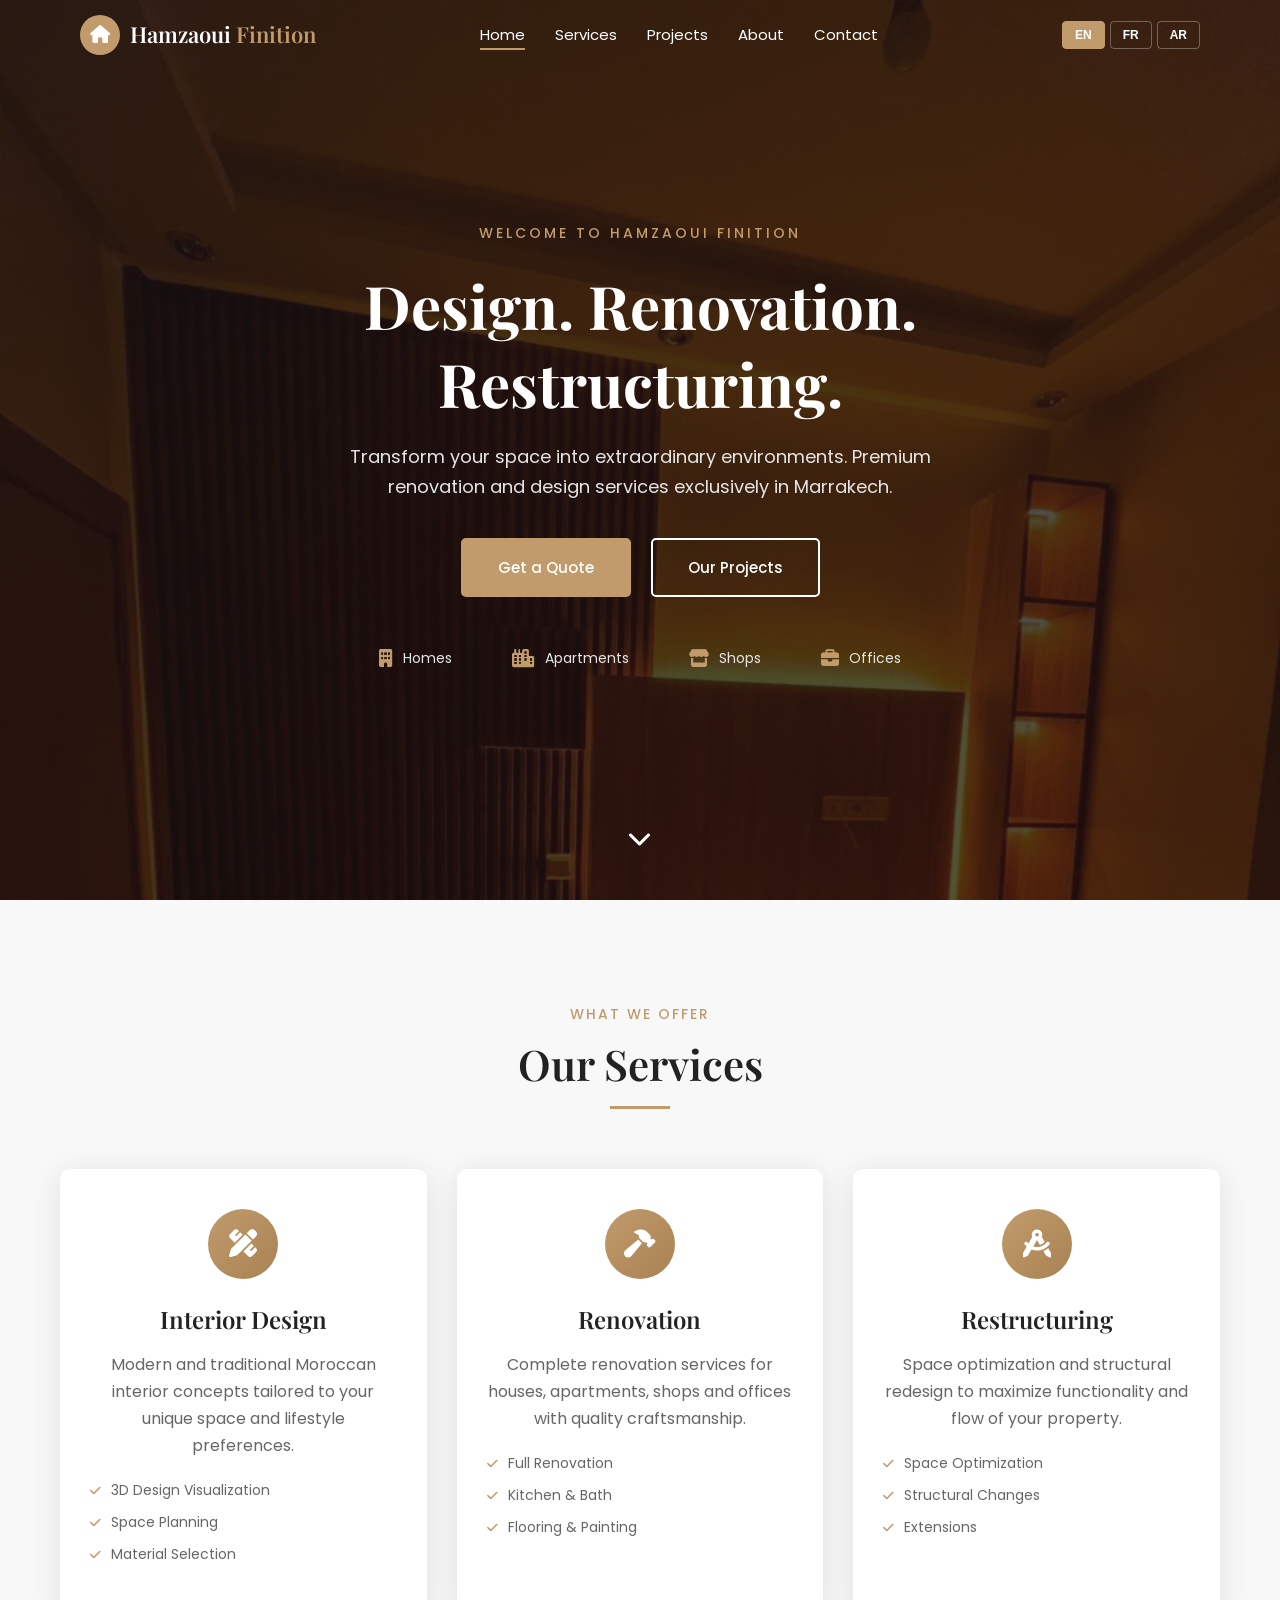
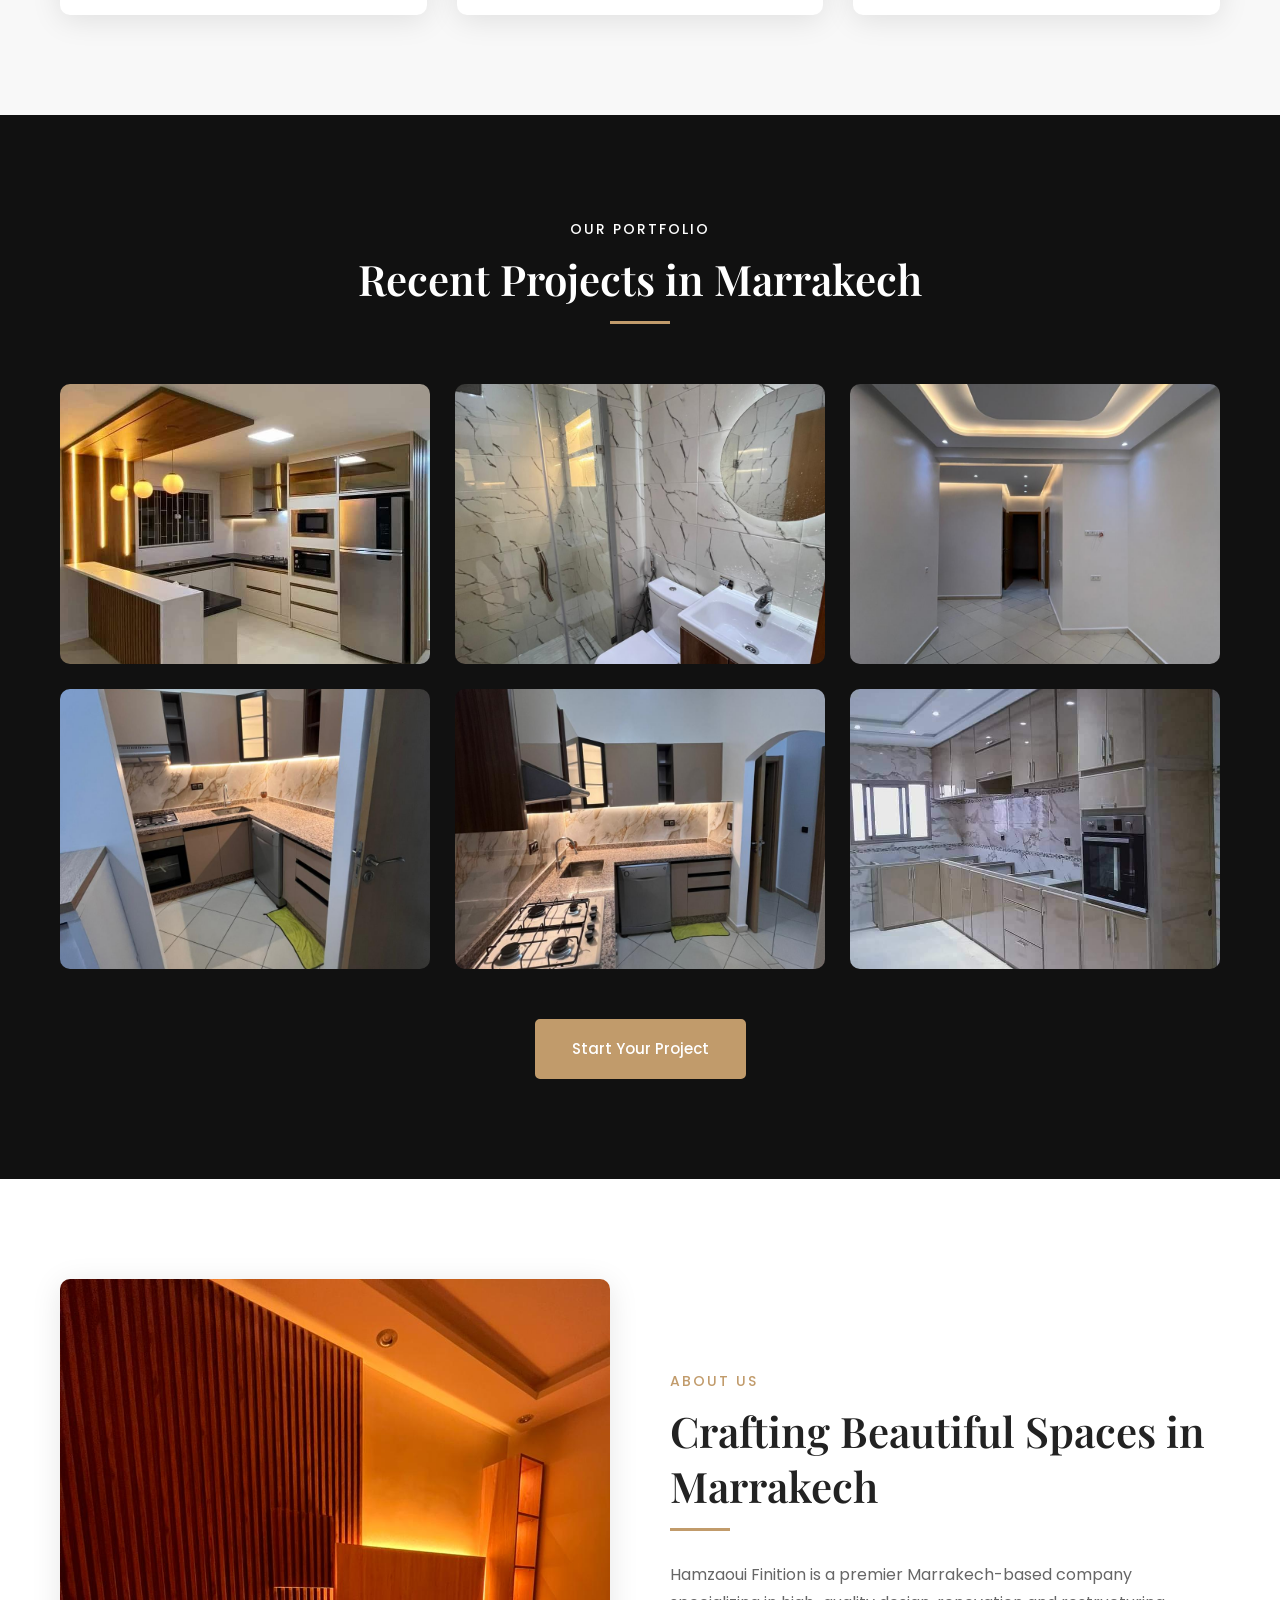
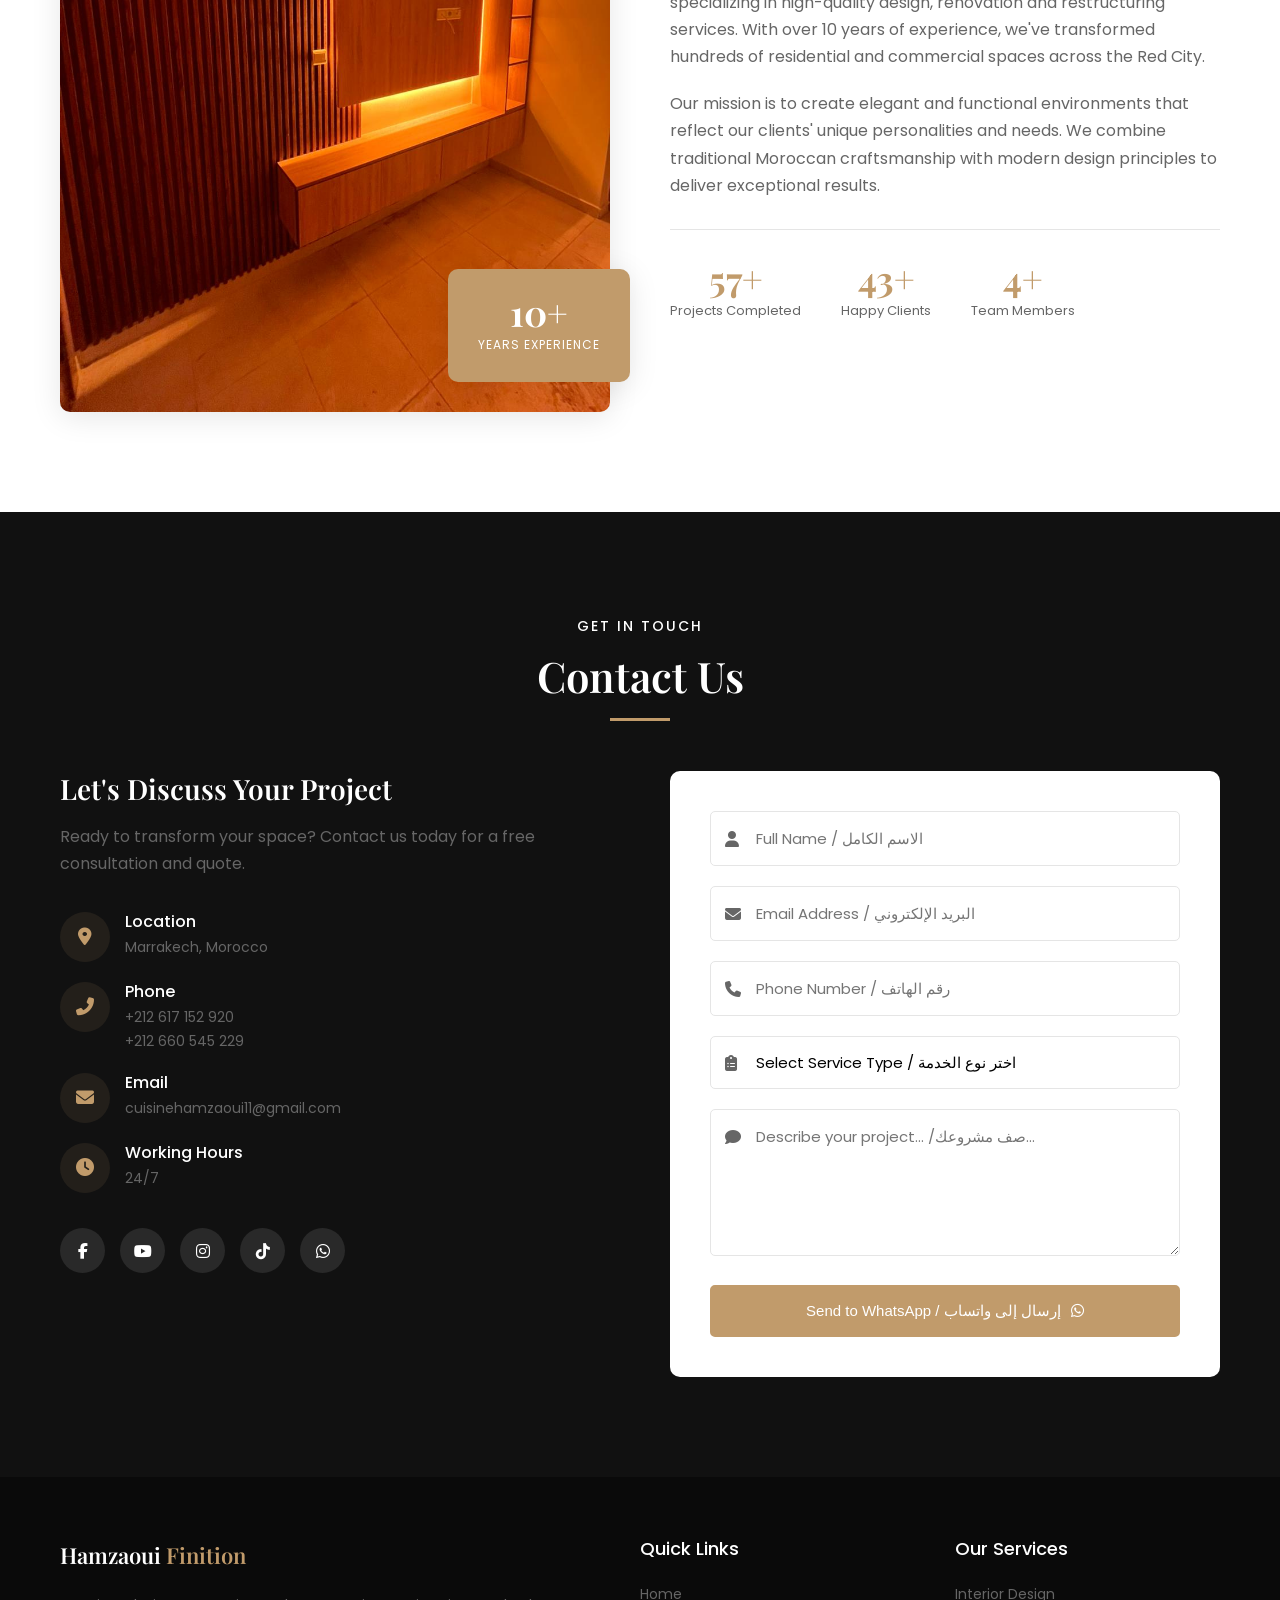
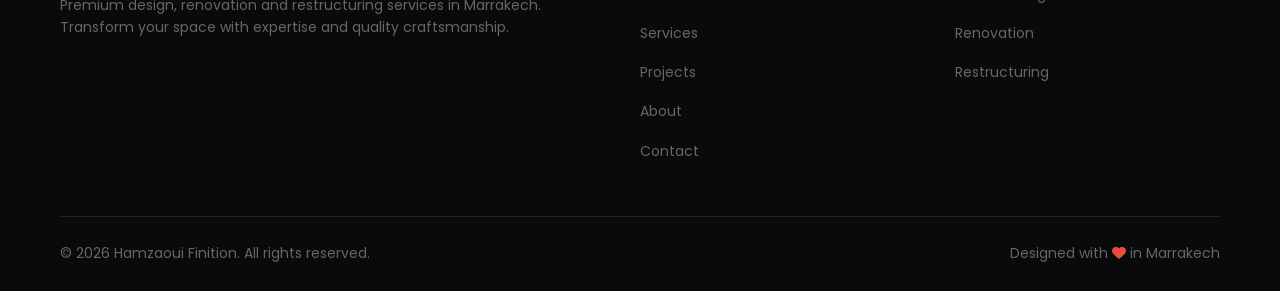
<file: index.html>
<!DOCTYPE html>
<html lang="en" dir="ltr">
<head>
    <meta charset="UTF-8">
    <title>Hamzaoui Finition - Design & Renovation in Marrakech</title>
    <meta name="viewport" content="width=device-width, initial-scale=1.0">
    <meta name="description" content="Premium design, renovation and restructuring services in Marrakech for homes, apartments, shops and offices. Transform your space with Hamzaoui Finition.">
    <meta name="keywords" content="Marrakech, renovation, design, interior design, restructuring, home renovation, apartment design, shop renovation, office design, Morocco">
    
    <!-- Google Fonts -->
    <link rel="preconnect" href="https://fonts.googleapis.com">
    <link rel="preconnect" href="https://fonts.gstatic.com" crossorigin>
    <link href="https://fonts.googleapis.com/css2?family=Playfair+Display:wght@400;500;600;700&family=Poppins:wght@300;400;500;600&display=swap" rel="stylesheet">
    
    <!-- Font Awesome for Icons -->
    <link rel="stylesheet" href="https://cdnjs.cloudflare.com/ajax/libs/font-awesome/6.4.0/css/all.min.css">
    
    <link rel="stylesheet" href="style.css">
    <script defer src="script.js"></script>
</head>

<body>

<!-- Navigation -->
<header id="navbar">
    <div class="container header-content">
        <a href="#home" class="logo">
            <span class="logo-icon"><i class="fas fa-home"></i></span>
            <span class="logo-text">Hamzaoui <span class="accent" data-i18n="brand_name">Finition</span></span>
        </a>
        
        <nav>
            <ul class="nav-menu">
                <li><a href="#home" class="nav-link active" data-i18n="nav_home">Home</a></li>
                <li><a href="#services" class="nav-link" data-i18n="nav_services">Services</a></li>
                <li><a href="#projects" class="nav-link" data-i18n="nav_projects">Projects</a></li>
                <li><a href="#about" class="nav-link" data-i18n="nav_about">About</a></li>
                <li><a href="#contact" class="nav-link" data-i18n="nav_contact">Contact</a></li>
            </ul>
        </nav>
        
        <div class="language-switcher">
            <button class="lang-btn active" data-lang="en">EN</button>
            <button class="lang-btn" data-lang="fr">FR</button>
            <button class="lang-btn" data-lang="ar">AR</button>
        </div>
        
        <div class="hamburger">
            <span class="bar"></span>
            <span class="bar"></span>
            <span class="bar"></span>
        </div>
    </div>
</header>

<!-- Hero Section -->
<section id="home" class="hero">
    <div class="hero-overlay">
        <div class="hero-content">
            <span class="hero-subtitle" data-i18n="hero_subtitle">Welcome to Hamzaoui Finition</span>
            <h1 class="hero-title" data-i18n="hero_title">Design. Renovation. Restructuring.</h1>
            <p class="hero-description" data-i18n="hero_desc">Transform your space into extraordinary environments. Premium renovation and design services exclusively in Marrakech.</p>
            <div class="hero-buttons">
                <a href="#contact" class="btn btn-primary" data-i18n="btn_quote">Get a Quote</a>
                <a href="#projects" class="btn btn-secondary" data-i18n="btn_projects">Our Projects</a>
            </div>
            <div class="hero-features">
                <div class="feature">
                    <i class="fas fa-building"></i>
                    <span data-i18n="feature_homes">Homes</span>
                    <div class="feature-card">
                        <h4>Homes</h4>
                        <p>Complete renovation and design services for villas, houses, and residential properties in Marrakech.</p>
                        <ul>
                            <li><i class="fas fa-check"></i> Luxury Villas</li>
                            <li><i class="fas fa-check"></i> Traditional Riads</li>
                            <li><i class="fas fa-check"></i> Modern Houses</li>
                        </ul>
                    </div>
                </div>
                <div class="feature">
                    <i class="fas fa-city"></i>
                    <span data-i18n="feature_apartments">Apartments</span>
                    <div class="feature-card">
                        <h4>Apartments</h4>
                        <p>Modern interior design and renovation for apartments of all sizes in Marrakech.</p>
                        <ul>
                            <li><i class="fas fa-check"></i> Studio Apartments</li>
                            <li><i class="fas fa-check"></i> Penthouses</li>
                            <li><i class="fas fa-check"></i> Family Apartments</li>
                        </ul>
                    </div>
                </div>
                <div class="feature">
                    <i class="fas fa-store"></i>
                    <span data-i18n="feature_shops">Shops</span>
                    <div class="feature-card">
                        <h4>Shops</h4>
                        <p>Professional design and renovation for commercial spaces and retail stores.</p>
                        <ul>
                            <li><i class="fas fa-check"></i> Showrooms</li>
                            <li><i class="fas fa-check"></i> Retail Stores</li>
                            <li><i class="fas fa-check"></i> Boutiques</li>
                        </ul>
                    </div>
                </div>
                <div class="feature">
                    <i class="fas fa-briefcase"></i>
                    <span data-i18n="feature_offices">Offices</span>
                    <div class="feature-card">
                        <h4>Offices</h4>
                        <p>Functional and elegant workspace design for professional environments.</p>
                        <ul>
                            <li><i class="fas fa-check"></i> Corporate Offices</li>
                            <li><i class="fas fa-check"></i> Co-working Spaces</li>
                            <li><i class="fas fa-check"></i> Commercial Buildings</li>
                        </ul>
                    </div>
                </div>
            </div>
        </div>
    </div>
    <div class="scroll-indicator">
        <a href="#services">
            <i class="fas fa-chevron-down"></i>
        </a>
    </div>
</section>

<!-- Services Section -->
<section id="services" class="section services-section">
    <div class="container">
        <div class="section-header">
            <span class="section-subtitle" data-i18n="services_subtitle">What We Offer</span>
            <h2 class="section-title" data-i18n="services_title">Our Services</h2>
            <div class="section-line"></div>
        </div>
        
        <div class="services-grid">
            <div class="service-card" data-aos="fade-up" data-aos-delay="100">
                <div class="service-icon">
                    <i class="fas fa-pencil-ruler"></i>
                </div>
                <h3 data-i18n="service_1_title">Interior Design</h3>
                <p data-i18n="service_1_desc">Modern and traditional Moroccan interior concepts tailored to your unique space and lifestyle preferences.</p>
                <ul class="service-list">
                    <li><i class="fas fa-check"></i> <span data-i18n="service_1_list1">3D Design Visualization</span></li>
                    <li><i class="fas fa-check"></i> <span data-i18n="service_1_list2">Space Planning</span></li>
                    <li><i class="fas fa-check"></i> <span data-i18n="service_1_list3">Material Selection</span></li>
                </ul>
            </div>
            
            <div class="service-card" data-aos="fade-up" data-aos-delay="200">
                <div class="service-icon">
                    <i class="fas fa-hammer"></i>
                </div>
                <h3 data-i18n="service_2_title">Renovation</h3>
                <p data-i18n="service_2_desc">Complete renovation services for houses, apartments, shops and offices with quality craftsmanship.</p>
                <ul class="service-list">
                    <li><i class="fas fa-check"></i> <span data-i18n="service_2_list1">Full Renovation</span></li>
                    <li><i class="fas fa-check"></i> <span data-i18n="service_2_list2">Kitchen & Bath</span></li>
                    <li><i class="fas fa-check"></i> <span data-i18n="service_2_list3">Flooring & Painting</span></li>
                </ul>
            </div>
            
            <div class="service-card" data-aos="fade-up" data-aos-delay="300">
                <div class="service-icon">
                    <i class="fas fa-drafting-compass"></i>
                </div>
                <h3 data-i18n="service_3_title">Restructuring</h3>
                <p data-i18n="service_3_desc">Space optimization and structural redesign to maximize functionality and flow of your property.</p>
                <ul class="service-list">
                    <li><i class="fas fa-check"></i> <span data-i18n="service_3_list1">Space Optimization</span></li>
                    <li><i class="fas fa-check"></i> <span data-i18n="service_3_list2">Structural Changes</span></li>
                    <li><i class="fas fa-check"></i> <span data-i18n="service_3_list3">Extensions</span></li>
                </ul>
            </div>
        </div>
    </div>
</section>

<!-- Projects Section -->
<section id="projects" class="section projects-section">
    <div class="container">
        <div class="section-header dark">
            <span class="section-subtitle" data-i18n="projects_subtitle">Our Portfolio</span>
            <h2 class="section-title" data-i18n="projects_title">Recent Projects in Marrakech</h2>
            <div class="section-line"></div>
        </div>
        
        <div class="projects-grid">
            <div class="project-card">
                <img src="1 (1).jpeg" alt="Luxury Villa">
                <div class="project-overlay">
                    <h4 data-i18n="project_1_title">Luxury Villa</h4>
                    <p data-i18n="project_1_desc">Complete Renovation</p>
                </div>
            </div>
            
            <div class="project-card">
                <img src="1 (2).jpeg" alt="Modern Apartment">
                <div class="project-overlay">
                    <h4 data-i18n="project_2_title">Modern Apartment</h4>
                    <p data-i18n="project_2_desc">Interior Design</p>
                </div>
            </div>
            
            <div class="project-card">
                <img src="1 (3).jpeg" alt="Traditional Riad">
                <div class="project-overlay">
                    <h4 data-i18n="project_3_title">Traditional Riad</h4>
                    <p data-i18n="project_3_desc">Restructuring</p>
                </div>
            </div>
            
            <div class="project-card">
                <img src="1 (4).jpeg" alt="Commercial Shop">
                <div class="project-overlay">
                    <h4 data-i18n="project_4_title">Commercial Shop</h4>
                    <p data-i18n="project_4_desc">Design & Renovation</p>
                </div>
            </div>
            
            <div class="project-card">
                <img src="1 (5).jpeg" alt="Office Space">
                <div class="project-overlay">
                    <h4 data-i18n="project_5_title">Office Space</h4>
                    <p data-i18n="project_5_desc">Full Renovation</p>
                </div>
            </div>
            
            <div class="project-card">
                <img src="1 (6).jpeg" alt="Residential Home">
                <div class="project-overlay">
                    <h4 data-i18n="project_6_title">Residential Home</h4>
                    <p data-i18n="project_6_desc">Interior Design</p>
                </div>
            </div>
        </div>
        
        <div class="projects-cta">
            <a href="#contact" class="btn btn-primary" data-i18n="btn_start_project">Start Your Project</a>
        </div>
    </div>
</section>

<!-- About Section -->
<section id="about" class="section about-section">
    <div class="container">
        <div class="about-wrapper">
            <div class="about-image" data-aos="fade-right">
                <img src="1 (7).jpeg" alt="Hamzaoui Finition Team">
                <div class="about-experience">
                    <span class="exp-number">10+</span>
                    <span class="exp-text" data-i18n="years_exp">Years Experience</span>
                </div>
            </div>
            
            <div class="about-content" data-aos="fade-left">
                <span class="section-subtitle" data-i18n="about_subtitle">About Us</span>
                <h2 class="section-title" data-i18n="about_title">Crafting Beautiful Spaces in Marrakech</h2>
                <div class="section-line"></div>
                
                <p class="about-description" data-i18n="about_desc1">
                    Hamzaoui Finition is a premier Marrakech-based company specializing in high-quality design, renovation and restructuring services. With over 10 years of experience, we've transformed hundreds of residential and commercial spaces across the Red City.
                </p>
                <p class="about-description" data-i18n="about_desc2">
                    Our mission is to create elegant and functional environments that reflect our clients' unique personalities and needs. We combine traditional Moroccan craftsmanship with modern design principles to deliver exceptional results.
                </p>
                
                <div class="about-stats">
                    <div class="stat-item">
                        <span class="stat-number">200+</span>
                        <span class="stat-label" data-i18n="stat_projects">Projects Completed</span>
                    </div>
                    <div class="stat-item">
                        <span class="stat-number">150+</span>
                        <span class="stat-label" data-i18n="stat_clients">Happy Clients</span>
                    </div>
                    <div class="stat-item">
                        <span class="stat-number">15+</span>
                        <span class="stat-label" data-i18n="stat_team">Team Members</span>
                    </div>
                </div>
            </div>
        </div>
    </div>
</section>

<!-- Contact Section -->
<section id="contact" class="section contact-section">
    <div class="container">
        <div class="section-header dark">
            <span class="section-subtitle" data-i18n="contact_subtitle">Get In Touch</span>
            <h2 class="section-title" data-i18n="contact_title">Contact Us</h2>
            <div class="section-line"></div>
        </div>
        
        <div class="contact-wrapper">
            <div class="contact-info" data-aos="fade-right">
<h3 data-i18n="contact_heading">Let's Discuss Your Project</h3>
                <p data-i18n="contact_desc">Ready to transform your space? Contact us today for a free consultation and quote.</p>
                
                <div class="contact-details">
                    <div class="contact-item">
                        <div class="contact-icon">
                            <i class="fas fa-map-marker-alt"></i>
                        </div>
                        <div class="contact-text">
                            <h4 data-i18n="location_label">Location</h4>
                            <p>Marrakech, Morocco</p>
                        </div>
                    </div>
                    
                    <div class="contact-item">
                        <div class="contact-icon">
                            <i class="fas fa-phone-alt"></i>
                        </div>
                        <div class="contact-text">
                            <h4 data-i18n="phone_label">Phone</h4>
                            <p><a href="tel:+212617152920">+212 617 152 920</a></p>
                            <p><a href="tel:+212660545229">+212 660 545 229</a></p>
                        </div>
                    </div>
                    
                    <div class="contact-item">
                        <div class="contact-icon">
                            <i class="fas fa-envelope"></i>
                        </div>
                        <div class="contact-text">
                            <h4 data-i18n="email_label">Email</h4>
                            <p><a href="mailto:cuisinehamzaoui11@gmail.com">cuisinehamzaoui11@gmail.com</a></p>
                        </div>
                    </div>
                    
                    <div class="contact-item">
                        <div class="contact-icon">
                            <i class="fas fa-clock"></i>
                        </div>
                        <div class="contact-text">
                            <h4 data-i18n="hours_label">Working Hours</h4>
                            <p data-i18n="hours_value">24/7</p>
                        </div>
                    </div>
                </div>
                
                <div class="social-links">
                    <a href="https://www.facebook.com/share/17HpVd9PEa/" target="_blank" aria-label="Facebook"><i class="fab fa-facebook-f"></i></a>
                    <a href="https://www.youtube.com/@finitions_de_luxe_hamzaoui?si=vyp1MwXNZShBHT-Q" target="_blank" aria-label="YouTube"><i class="fab fa-youtube"></i></a>
                    <a href="https://www.instagram.com/_hamzaoui_cuisines?igsh=bjcwd2lpNGgxNWxm&utm_source=qr" target="_blank" aria-label="Instagram"><i class="fab fa-instagram"></i></a>
                    <a href="https://www.tiktok.com/@finitions_de_luxe_h?_r=1&_t=ZS-942QrfR25Y2" target="_blank" aria-label="TikTok"><i class="fab fa-tiktok"></i></a>
                    <a href="https://wa.me/212617152920" target="_blank" aria-label="WhatsApp"><i class="fab fa-whatsapp"></i></a>
                </div>
            </div>
            
<div class="contact-form" data-aos="fade-left">
                <form id="whatsapp-form">
                    <div class="form-group">
                        <input type="text" id="wa-name" placeholder="Full Name / الاسم الكامل" required>
                        <i class="fas fa-user"></i>
                    </div>
                    
                    <div class="form-group">
                        <input type="email" id="wa-email" placeholder="Email Address / البريد الإلكتروني" required>
                        <i class="fas fa-envelope"></i>
                    </div>
                    
                    <div class="form-group">
                        <input type="tel" id="wa-phone" placeholder="Phone Number / رقم الهاتف" required>
                        <i class="fas fa-phone"></i>
                    </div>
                    
                    <div class="form-group">
                        <select id="wa-service" required>
                            <option value="" disabled selected>Select Service Type / اختر نوع الخدمة</option>
                            <option value="Interior Design">Interior Design / التصميم الداخلي</option>
                            <option value="Renovation">Renovation / الترميم</option>
                            <option value="Restructuring">Restructuring / إعادة الهيكلة</option>
                            <option value="Other">Other / أخرى</option>
                        </select>
                        <i class="fas fa-clipboard-list"></i>
                    </div>
                    
                    <div class="form-group">
                        <textarea id="wa-message" placeholder="Describe your project... /صف مشروعك..." rows="5" required></textarea>
                        <i class="fas fa-comment"></i>
                    </div>
                    
                    <button type="submit" class="btn btn-primary btn-block">
                        <span>Send to WhatsApp / إرسال إلى واتساب</span>
                        <i class="fab fa-whatsapp"></i>
                    </button>
                </form>
            </div>
        </div>
    </div>
</section>

<!-- Footer -->
<footer>
    <div class="container">
        <div class="footer-content">
            <div class="footer-brand">
                <a href="#home" class="logo">
                    <span class="logo-text">Hamzaoui <span class="accent">Finition</span></span>
                </a>
                <p data-i18n="footer_desc">Premium design, renovation and restructuring services in Marrakech. Transform your space with expertise and quality craftsmanship.</p>
            </div>
            
            <div class="footer-links">
                <h4 data-i18n="footer_links_title">Quick Links</h4>
                <ul>
                    <li><a href="#home" data-i18n="nav_home">Home</a></li>
                    <li><a href="#services" data-i18n="nav_services">Services</a></li>
                    <li><a href="#projects" data-i18n="nav_projects">Projects</a></li>
                    <li><a href="#about" data-i18n="nav_about">About</a></li>
                    <li><a href="#contact" data-i18n="nav_contact">Contact</a></li>
                </ul>
            </div>
            
            <div class="footer-services">
                <h4 data-i18n="footer_services_title">Our Services</h4>
                <ul>
                    <li><a href="#services" data-i18n="service_1_title">Interior Design</a></li>
                    <li><a href="#services" data-i18n="service_2_title">Renovation</a></li>
                    <li><a href="#services" data-i18n="service_3_title">Restructuring</a></li>
                </ul>
            </div>
        </div>
        
        <div class="footer-bottom">
            <p>&copy; 2026 Hamzaoui Finition. <span data-i18n="footer_rights">All rights reserved.</span></p>
            <p>Designed with <i class="fas fa-heart"></i> in Marrakech</p>
        </div>
    </div>
</footer>

</body>
</html>
</file>
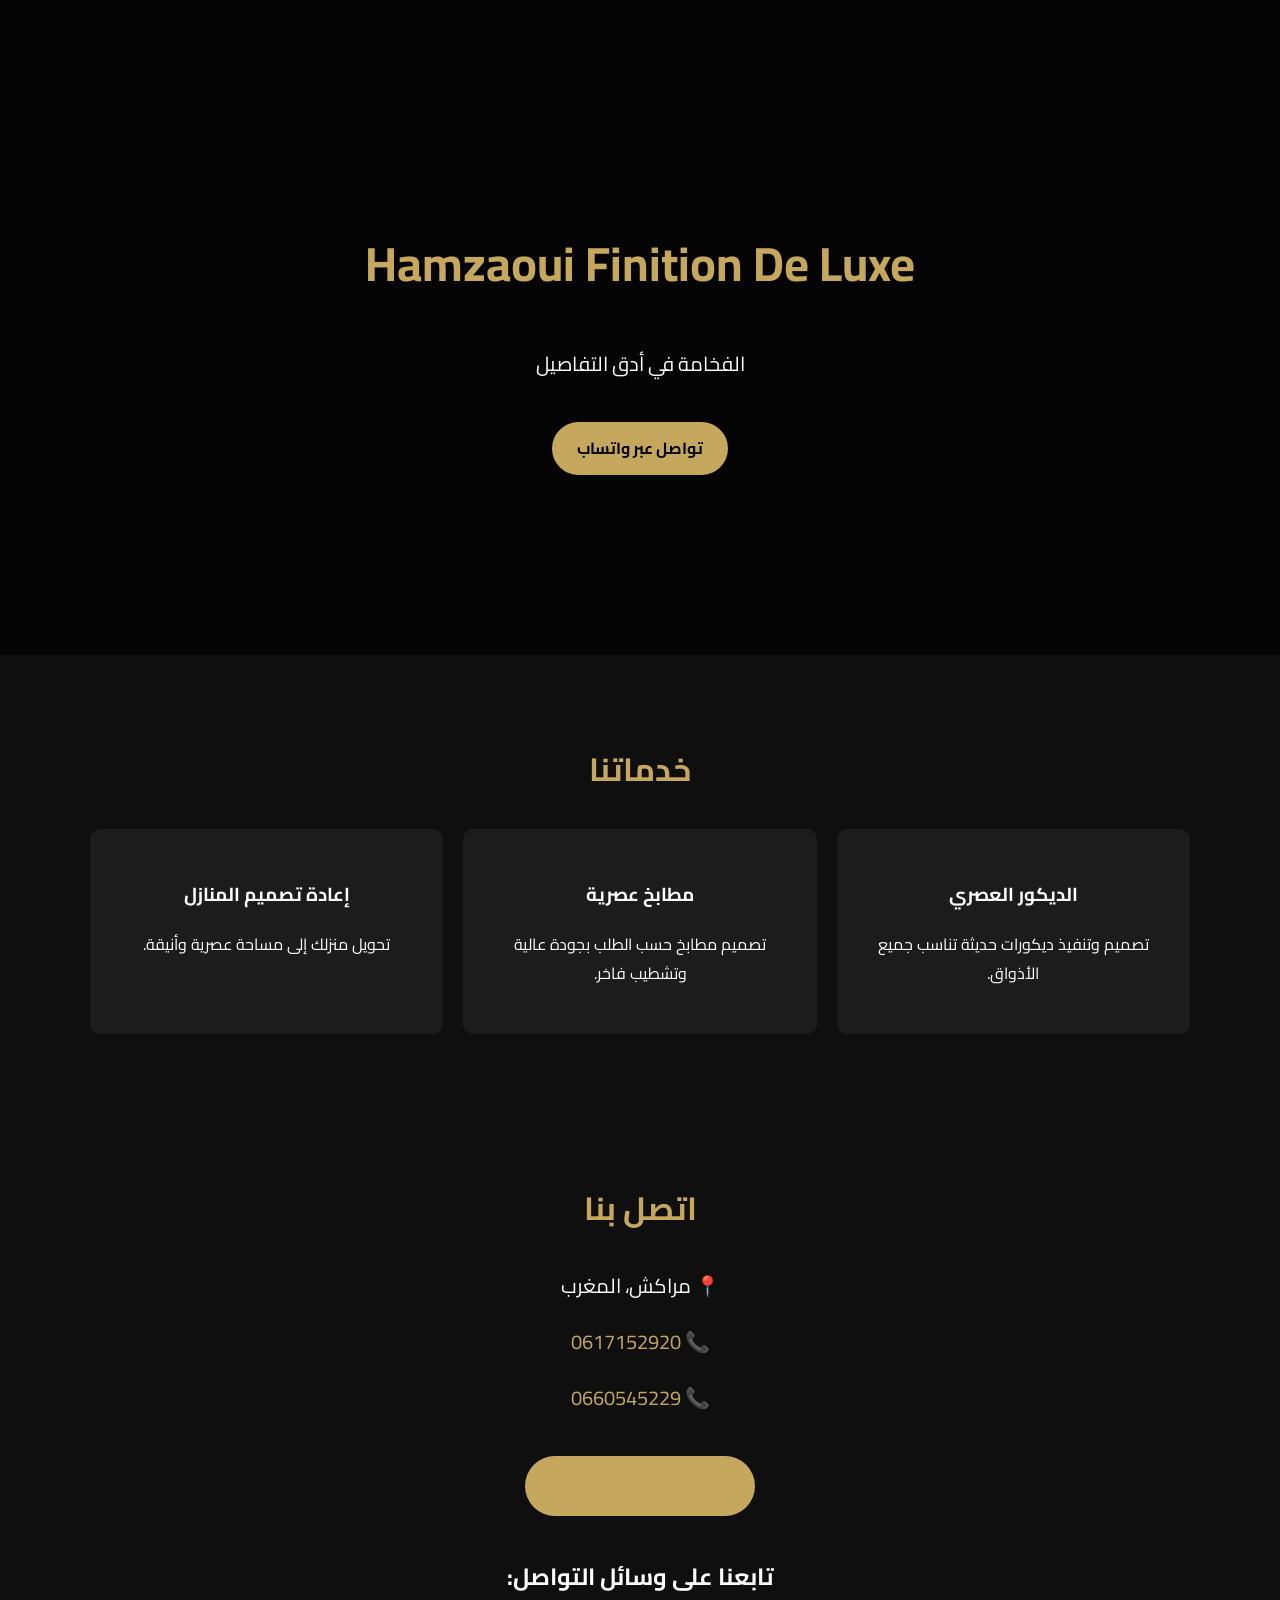
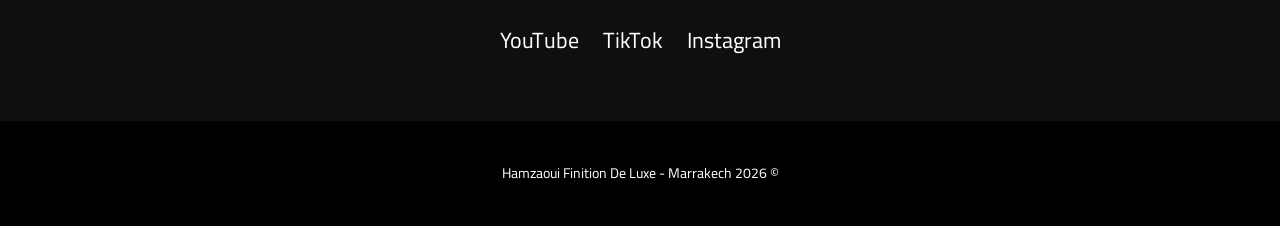
<file: html.html>
<!DOCTYPE html>
<html lang="ar" dir="rtl">
<head>
<meta charset="UTF-8">
<meta name="viewport" content="width=device-width, initial-scale=1.0">
<title>Hamzaoui Finition De Luxe | Marrakech</title>

<link href="https://fonts.googleapis.com/css2?family=Cairo:wght@300;600;800&display=swap" rel="stylesheet">

<style>
body{
margin:0;
font-family:'Cairo', sans-serif;
background:#0f0f0f;
color:#fff;
line-height:1.8;
}

.container{
width:90%;
max-width:1100px;
margin:auto;
padding:60px 0;
}

.hero{
text-align:center;
padding:120px 20px;
background:linear-gradient(rgba(0,0,0,0.7),rgba(0,0,0,0.7)),
url('https://images.unsplash.com/photo-1600585154340-be6161a56a0c') center/cover;
}

.hero h1{
font-size:48px;
color:#C6A75E;
}

.hero p{
font-size:20px;
margin-top:20px;
}

.section-title{
color:#C6A75E;
font-size:32px;
margin-bottom:30px;
text-align:center;
}

.services{
display:grid;
grid-template-columns:repeat(auto-fit,minmax(250px,1fr));
gap:20px;
}

.card{
background:#1c1c1c;
padding:30px;
border-radius:10px;
text-align:center;
transition:0.3s;
}

.card:hover{
transform:translateY(-5px);
background:#222;
}

.contact{
text-align:center;
font-size:20px;
}

.contact a{
color:#C6A75E;
text-decoration:none;
}

.btn{
display:inline-block;
margin-top:20px;
padding:12px 25px;
background:#C6A75E;
color:#000;
text-decoration:none;
border-radius:30px;
font-weight:bold;
}

.social{
text-align:center;
margin-top:40px;
}

.social a{
margin:0 10px;
display:inline-block;
color:#fff;
font-size:22px;
text-decoration:none;
transition:0.3s;
}

.social a:hover{
color:#C6A75E;
}

footer{
text-align:center;
padding:40px 0;
background:#000;
font-size:14px;
}
</style>
</head>
<body>

<section class="hero">
<div class="container">
<h1>Hamzaoui Finition De Luxe</h1>
<p>الفخامة في أدق التفاصيل</p>
<a class="btn" href="https://wa.me/212617152920">تواصل عبر واتساب</a>
</div>
</section>

<section class="container">
<h2 class="section-title">خدماتنا</h2>
<div class="services">
<!-- Removed the first service card -->
<div class="card">
<h3>الديكور العصري</h3>
<p>تصميم وتنفيذ ديكورات حديثة تناسب جميع الأذواق.</p>
</div>
<div class="card">
<h3>مطابخ عصرية</h3>
<p>تصميم مطابخ حسب الطلب بجودة عالية وتشطيب فاخر.</p>
</div>
<div class="card">
<h3>إعادة تصميم المنازل</h3>
<p>تحويل منزلك إلى مساحة عصرية وأنيقة.</p>
</div>
</div>
</section>

<section class="container contact">
<h2 class="section-title">اتصل بنا</h2>
<p>📍 مراكش، المغرب</p>
<p>📞 <a href="tel:+212617152920">0617152920</a></p>
<p>📞 <a href="tel:+212660545229">0660545229</a></p>
<a class="btn" href="https://wa.me/212617152920">احجز استشارة مجانية</a>

<div class="social">
<h3>تابعنا على وسائل التواصل:</h3>
<a href="https://www.instagram.com/_hamzaoui_cuisines?igsh=bjcwd2lpNGgxNWxm&utm_source=qr" target="_blank">Instagram</a>
<a href="https://www.tiktok.com/@finitions_de_luxe_h?_r=1&_t=ZS-942QrfR25Y2" target="_blank">TikTok</a>
<a href="https://youtube.com/@finitions_de_luxe_hamzaoui?si=vyp1MwXNZShBHT-Q" target="_blank">YouTube</a>
</div>
</section>

<footer>
© 2026 Hamzaoui Finition De Luxe - Marrakech
</footer>

</body>
</html>
</file>
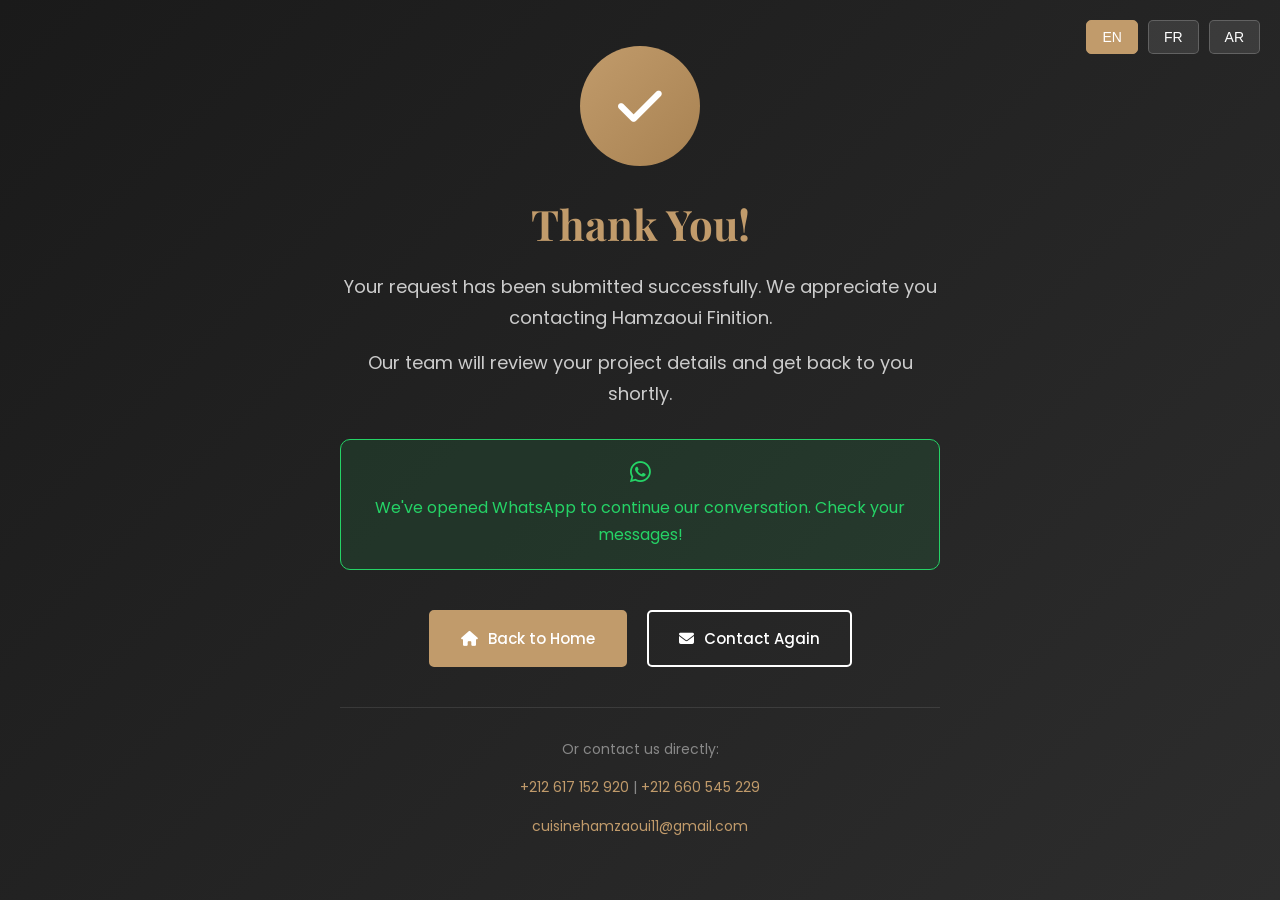
<file: thankyou.html>
<!DOCTYPE html>
<html lang="en" dir="ltr">
<head>
    <meta charset="UTF-8">
    <title>Thank You - Hamzaoui Finition</title>
    <meta name="viewport" content="width=device-width, initial-scale=1.0">
    <meta name="description" content="Thank you for contacting Hamzaoui Finition - Premium design and renovation services in Marrakech.">
    
    <!-- Google Fonts -->
    <link rel="preconnect" href="https://fonts.googleapis.com">
    <link rel="preconnect" href="https://fonts.gstatic.com" crossorigin>
    <link href="https://fonts.googleapis.com/css2?family=Playfair+Display:wght@400;500;600;700&family=Poppins:wght@300;400;500;600&display=swap" rel="stylesheet">
    
    <!-- Font Awesome -->
    <link rel="stylesheet" href="https://cdnjs.cloudflare.com/ajax/libs/font-awesome/6.4.0/css/all.min.css">
    
    <style>
        * {
            margin: 0;
            padding: 0;
            box-sizing: border-box;
        }
        
        body {
            font-family: 'Poppins', sans-serif;
            background: linear-gradient(135deg, #1a1a1a 0%, #2d2d2d 100%);
            min-height: 100vh;
            display: flex;
            align-items: center;
            justify-content: center;
            color: white;
            text-align: center;
            padding: 20px;
        }
        
        .thankyou-container {
            max-width: 600px;
            animation: fadeIn 0.8s ease;
        }
        
        @keyframes fadeIn {
            from { opacity: 0; transform: translateY(30px); }
            to { opacity: 1; transform: translateY(0); }
        }
        
        .icon {
            width: 120px;
            height: 120px;
            background: linear-gradient(135deg, #c19b6b, #a88252);
            border-radius: 50%;
            display: flex;
            align-items: center;
            justify-content: center;
            margin: 0 auto 30px;
            animation: scaleIn 0.6s ease 0.3s both;
        }
        
        @keyframes scaleIn {
            from { transform: scale(0); }
            to { transform: scale(1); }
        }
        
        .icon i {
            font-size: 50px;
            color: white;
        }
        
        h1 {
            font-family: 'Playfair Display', serif;
            font-size: 42px;
            margin-bottom: 20px;
            color: #c19b6b;
        }
        
        p {
            font-size: 18px;
            color: #cccccc;
            margin-bottom: 15px;
            line-height: 1.7;
        }
        
        .whatsapp-note {
            background: rgba(37, 211, 102, 0.1);
            border: 1px solid #25D366;
            border-radius: 10px;
            padding: 20px;
            margin: 30px 0;
        }
        
        .whatsapp-note i {
            color: #25D366;
            font-size: 24px;
            margin-bottom: 10px;
        }
        
        .whatsapp-note p {
            color: #25D366;
            font-size: 16px;
            margin: 0;
        }
        
        .buttons {
            display: flex;
            justify-content: center;
            gap: 20px;
            margin-top: 40px;
            flex-wrap: wrap;
        }
        
        .btn {
            display: inline-flex;
            align-items: center;
            gap: 10px;
            padding: 15px 30px;
            font-size: 15px;
            font-weight: 500;
            border-radius: 5px;
            cursor: pointer;
            transition: all 0.3s ease;
            text-decoration: none;
        }
        
        .btn-primary {
            background: #c19b6b;
            color: white;
            border: 2px solid #c19b6b;
        }
        
        .btn-primary:hover {
            background: #a88252;
            border-color: #a88252;
            transform: translateY(-3px);
        }
        
        .btn-secondary {
            background: transparent;
            color: white;
            border: 2px solid white;
        }
        
        .btn-secondary:hover {
            background: white;
            color: #1a1a1a;
            transform: translateY(-3px);
        }
        
        .contact-direct {
            margin-top: 40px;
            padding-top: 30px;
            border-top: 1px solid rgba(255,255,255,0.1);
        }
        
        .contact-direct p {
            font-size: 14px;
            color: #888;
        }
        
        .contact-direct a {
            color: #c19b6b;
            text-decoration: none;
        }
        
        .contact-direct a:hover {
            text-decoration: underline;
        }
        
        /* Language Selector */
        .lang-selector {
            position: fixed;
            top: 20px;
            right: 20px;
            display: flex;
            gap: 10px;
            z-index: 1000;
        }
        
        .lang-btn {
            padding: 8px 15px;
            background: rgba(255,255,255,0.1);
            border: 1px solid rgba(255,255,255,0.2);
            color: white;
            border-radius: 5px;
            cursor: pointer;
            font-size: 14px;
            transition: all 0.3s ease;
        }
        
        .lang-btn:hover, .lang-btn.active {
            background: #c19b6b;
            border-color: #c19b6b;
        }
        
        @media (max-width: 480px) {
            h1 {
                font-size: 32px;
            }
            
            p {
                font-size: 16px;
            }
            
            .buttons {
                flex-direction: column;
                align-items: center;
            }
            
            .btn {
                width: 100%;
                max-width: 250px;
                justify-content: center;
            }
        }
    </style>
</head>
<body>

<div class="lang-selector">
    <button class="lang-btn active" onclick="setLang('en')">EN</button>
    <button class="lang-btn" onclick="setLang('fr')">FR</button>
    <button class="lang-btn" onclick="setLang('ar')">AR</button>
</div>

<div class="thankyou-container">
    <div class="icon">
        <i class="fas fa-check"></i>
    </div>
    
    <h1 data-i18n="thank_you">Thank You!</h1>
    
    <p data-i18n="message1">Your request has been submitted successfully. We appreciate you contacting Hamzaoui Finition.</p>
    <p data-i18n="message2">Our team will review your project details and get back to you shortly.</p>
    
    <div class="whatsapp-note">
        <i class="fab fa-whatsapp"></i>
        <p data-i18n="whatsapp_msg">We've opened WhatsApp to continue our conversation. Check your messages!</p>
    </div>
    
    <div class="buttons">
        <a href="index.html" class="btn btn-primary">
            <i class="fas fa-home"></i>
            <span data-i18n="back_home">Back to Home</span>
        </a>
        <a href="#contact" class="btn btn-secondary" onclick="window.opener.location.href='index.html#contact'; window.close();">
            <i class="fas fa-envelope"></i>
            <span data-i18n="contact_again">Contact Again</span>
        </a>
    </div>
    
    <div class="contact-direct">
        <p data-i18n="direct_contact">Or contact us directly:</p>
        <p>
            <a href="tel:+212617152920">+212 617 152 920</a> | 
            <a href="tel:+212660545229">+212 660 545 229</a>
        </p>
        <p><a href="mailto:cuisinehamzaoui11@gmail.com">cuisinehamzaoui11@gmail.com</a></p>
    </div>
</div>

<script>
const translations = {
    en: {
        thank_you: "Thank You!",
        message1: "Your request has been submitted successfully. We appreciate you contacting Hamzaoui Finition.",
        message2: "Our team will review your project details and get back to you shortly.",
        whatsapp_msg: "We've opened WhatsApp to continue our conversation. Check your messages!",
        back_home: "Back to Home",
        contact_again: "Contact Again",
        direct_contact: "Or contact us directly:"
    },
    fr: {
        thank_you: "Merci!",
        message1: "Votre demande a été soumise avec succès. Nous vous remercions d'avoir contacté Hamzaoui Finition.",
        message2: "Notre équipe examinera les détails de votre projet et vous répondra sous peu.",
        whatsapp_msg: "Nous avons ouvert WhatsApp pour continuer notre conversation. Vérifiez vos messages!",
        back_home: "Retour à l'accueil",
        contact_again: "Contacter à nouveau",
        direct_contact: "Ou contactez-nous directement:"
    },
    ar: {
        thank_you: "شكراً لك!",
        message1: "تم تقديم طلبك بنجاح. نشكرك على التواصل مع حمزاوي للترميم.",
        message2: "سيقوم فريقنا بمراجعة تفاصيل مشروعك والرد عليك قريباً.",
        whatsapp_msg: "لقد فتحنا واتساب لمواصلة محادثتك. تحقق من رسائلك!",
        back_home: "العودة للرئيسية",
        contact_again: "تواصل مرة أخرى",
        direct_contact: "أو تواصل معنا مباشرة:"
    }
};

let currentLang = localStorage.getItem('language') || 'en';

function setLanguage(lang) {
    currentLang = lang;
    localStorage.setItem('language', lang);
    
    document.documentElement.lang = lang;
    document.documentElement.dir = lang === 'ar' ? 'rtl' : 'ltr';
    
    document.querySelectorAll('[data-i18n]').forEach(el => {
        const key = el.getAttribute('data-i18n');
        if (translations[lang] && translations[lang][key]) {
            el.textContent = translations[lang][key];
        }
    });
    
    document.querySelectorAll('.lang-btn').forEach(btn => {
        btn.classList.remove('active');
        if (btn.textContent.toLowerCase() === lang) {
            btn.classList.add('active');
        }
    });
}

document.querySelectorAll('.lang-btn').forEach(btn => {
    btn.addEventListener('click', function() {
        setLanguage(this.textContent.toLowerCase());
    });
});

// Initialize
setLanguage(currentLang);
</script>

</body>
</html>
</file>
<file: style.css>
/* ========================================
   HAMZAOUI FINITION - PROFESSIONAL STYLES
   Design & Renovation Company - Marrakech
   ======================================== */

/* CSS Variables */
:root {
    --primary-color: #c19b6b;
    --primary-dark: #a88252;
    --secondary-color: #1a1a1a;
    --dark-color: #111111;
    --light-color: #f8f8f8;
    --white: #ffffff;
    --gray-light: #e5e5e5;
    --gray: #666666;
    --text-dark: #222222;
    --text-light: #ffffff;
    --transition: all 0.3s ease;
    --shadow: 0 5px 30px rgba(0, 0, 0, 0.1);
    --shadow-hover: 0 15px 40px rgba(0, 0, 0, 0.2);
}

/* Reset & Base */
* {
    margin: 0;
    padding: 0;
    box-sizing: border-box;
}

html {
    scroll-behavior: smooth;
}

body {
    font-family: 'Poppins', sans-serif;
    font-size: 16px;
    line-height: 1.7;
    color: var(--text-dark);
    background: var(--white);
    overflow-x: hidden;
}

h1, h2, h3, h4, h5, h6 {
    font-family: 'Playfair Display', serif;
    font-weight: 600;
    line-height: 1.3;
}

a {
    text-decoration: none;
    color: inherit;
    transition: var(--transition);
}

ul {
    list-style: none;
}

img {
    max-width: 100%;
    height: auto;
    display: block;
}

.container {
    max-width: 1200px;
    margin: 0 auto;
    padding: 0 20px;
}

/* ========================================
   HEADER & NAVIGATION
   ======================================== */

header {
    position: fixed;
    top: 0;
    left: 0;
    width: 100%;
    z-index: 1000;
    background: transparent;
    transition: var(--transition);
    padding: 15px 0;
}

header.sticky {
    background: var(--dark-color);
    box-shadow: var(--shadow);
}

.header-content {
    display: flex;
    justify-content: space-between;
    align-items: center;
    padding: 0 40px;
}

.logo {
    display: flex;
    align-items: center;
    gap: 10px;
}

.logo-icon {
    width: 40px;
    height: 40px;
    background: var(--primary-color);
    border-radius: 50%;
    display: flex;
    align-items: center;
    justify-content: center;
    color: var(--white);
    font-size: 18px;
}

.logo-text {
    font-family: 'Playfair Display', serif;
    font-size: 22px;
    font-weight: 600;
    color: var(--white);
}

.logo .accent {
    color: var(--primary-color);
}

nav {
    display: flex;
    align-items: center;
}

.nav-menu {
    display: flex;
    align-items: center;
    gap: 30px;
}

.nav-link {
    color: var(--white);
    font-weight: 400;
    font-size: 15px;
    position: relative;
    padding: 5px 0;
}

.nav-link::after {
    content: '';
    position: absolute;
    bottom: 0;
    left: 0;
    width: 0;
    height: 2px;
    background: var(--primary-color);
    transition: var(--transition);
}

.nav-link:hover::after,
.nav-link.active::after {
    width: 100%;
}

.nav-link:hover {
    color: var(--primary-color);
}

/* Language Switcher */
.language-switcher {
    display: flex;
    gap: 5px;
    margin-left: 20px;
}

.lang-btn {
    padding: 6px 12px;
    background: transparent;
    border: 1px solid rgba(255, 255, 255, 0.3);
    color: white;
    font-size: 12px;
    font-weight: 600;
    cursor: pointer;
    transition: all 0.3s ease;
    border-radius: 4px;
}

.lang-btn:hover,
.lang-btn.active {
    background: var(--primary-color);
    border-color: var(--primary-color);
}

/* Hamburger Menu */
.hamburger {
    display: none;
    cursor: pointer;
    flex-direction: column;
    gap: 5px;
    z-index: 1001;
    padding: 10px;
}

.bar {
    width: 25px;
    height: 3px;
    background: var(--white);
    transition: var(--transition);
    border-radius: 2px;
}

.hamburger.active .bar:nth-child(1) {
    transform: rotate(45deg) translate(5px, 6px);
}

.hamburger.active .bar:nth-child(2) {
    opacity: 0;
}

.hamburger.active .bar:nth-child(3) {
    transform: rotate(-45deg) translate(5px, -6px);
}

/* ========================================
   HERO SECTION
   ======================================== */

.hero {
    height: 100vh;
    min-height: 600px;
    background: linear-gradient(135deg, rgba(17, 17, 17, 0.85), rgba(17, 17, 17, 0.7)),
                url('1 (8).jpeg') center/cover no-repeat;
    display: flex;
    align-items: center;
    justify-content: center;
    position: relative;
    text-align: center;
    padding: 0 20px;
}

.hero-overlay {
    max-width: 900px;
    padding: 20px;
}

.hero-subtitle {
    display: inline-block;
    font-size: 14px;
    font-weight: 500;
    letter-spacing: 3px;
    text-transform: uppercase;
    color: var(--primary-color);
    margin-bottom: 20px;
}

.hero-title {
    font-size: 60px;
    font-weight: 700;
    color: var(--white);
    margin-bottom: 20px;
}

.hero-description {
    font-size: 18px;
    color: var(--gray-light);
    margin-bottom: 35px;
    max-width: 600px;
    margin-left: auto;
    margin-right: auto;
}

.hero-buttons {
    display: flex;
    justify-content: center;
    gap: 20px;
    margin-bottom: 40px;
    flex-wrap: wrap;
}

/* Buttons */
.btn {
    display: inline-flex;
    align-items: center;
    gap: 10px;
    padding: 15px 35px;
    font-size: 15px;
    font-weight: 500;
    border-radius: 5px;
    cursor: pointer;
    transition: var(--transition);
    border: 2px solid transparent;
}

.btn-primary {
    background: var(--primary-color);
    color: var(--white);
    border-color: var(--primary-color);
}

.btn-primary:hover {
    background: var(--primary-dark);
    border-color: var(--primary-dark);
    transform: translateY(-3px);
    box-shadow: 0 10px 25px rgba(193, 155, 107, 0.3);
}

.btn-secondary {
    background: transparent;
    color: var(--white);
    border-color: var(--white);
}

.btn-secondary:hover {
    background: var(--white);
    color: var(--dark-color);
    transform: translateY(-3px);
}

/* Hero Features */
.hero-features {
    display: flex;
    justify-content: center;
    gap: 30px;
    flex-wrap: wrap;
}

.feature {
    display: flex;
    align-items: center;
    gap: 10px;
    color: var(--gray-light);
    font-size: 14px;
    position: relative;
    cursor: pointer;
    padding: 10px 15px;
    border-radius: 8px;
    transition: all 0.3s ease;
}

.feature i {
    color: var(--primary-color);
    font-size: 18px;
}

.feature:hover {
    background: rgba(193, 155, 107, 0.15);
}

.feature:hover i,
.feature:hover span {
    color: #d4af37;
}

/* Feature Card Hover Description */
.feature-card {
    position: absolute;
    bottom: 100%;
    left: 50%;
    transform: translateX(-50%) translateY(-10px);
    z-index: 100;
    opacity: 0;
    visibility: hidden;
    transition: all 0.3s ease;
    margin-bottom: 15px;
    background: var(--white);
    border-radius: 12px;
    padding: 25px;
    width: 300px;
    box-shadow: 0 15px 40px rgba(0, 0, 0, 0.3);
    border-top: 4px solid var(--primary-color);
    text-align: left;
}

.feature-card::after {
    content: '';
    position: absolute;
    top: 100%;
    left: 50%;
    transform: translateX(-50%);
    border: 10px solid transparent;
    border-top-color: var(--primary-color);
}

.feature:hover .feature-card {
    opacity: 1;
    visibility: visible;
    transform: translateX(-50%) translateY(0);
}

.feature-card h4 {
    font-family: 'Playfair Display', serif;
    font-size: 18px;
    color: var(--text-dark);
    margin-bottom: 10px;
}

.feature-card p {
    font-size: 13px;
    color: var(--gray);
    line-height: 1.5;
    margin-bottom: 12px;
}

.feature-card ul li {
    display: inline-flex;
    align-items: center;
    gap: 5px;
    font-size: 11px;
    color: var(--text-dark);
    background: var(--light-color);
    padding: 5px 10px;
    border-radius: 15px;
    margin: 2px;
}

.feature-card ul li i {
    color: var(--primary-color);
    font-size: 10px;
}

/* Scroll Indicator */
.scroll-indicator {
    position: absolute;
    bottom: 40px;
    left: 50%;
    transform: translateX(-50%);
    animation: bounce 2s infinite;
}

.scroll-indicator a {
    color: var(--white);
    font-size: 24px;
}

@keyframes bounce {
    0%, 20%, 50%, 80%, 100% { transform: translateX(-50%) translateY(0); }
    40% { transform: translateX(-50%) translateY(-10px); }
    60% { transform: translateX(-50%) translateY(-5px); }
}

/* ========================================
   SECTIONS GENERAL
   ======================================== */

.section {
    padding: 100px 0;
}

.section-header {
    text-align: center;
    margin-bottom: 60px;
}

.section-header.dark .section-subtitle,
.section-header.dark .section-title {
    color: var(--white);
}

.section-subtitle {
    display: inline-block;
    font-size: 14px;
    font-weight: 500;
    letter-spacing: 2px;
    text-transform: uppercase;
    color: var(--primary-color);
    margin-bottom: 10px;
}

.section-title {
    font-size: 42px;
    color: var(--text-dark);
    margin-bottom: 15px;
}

.section-line {
    width: 60px;
    height: 3px;
    background: var(--primary-color);
    margin: 0 auto;
}

/* ========================================
   SERVICES SECTION
   ======================================== */

.services-section {
    background: var(--light-color);
}

.services-grid {
    display: grid;
    grid-template-columns: repeat(auto-fit, minmax(300px, 1fr));
    gap: 30px;
}

.service-card {
    background: var(--white);
    padding: 40px 30px;
    border-radius: 10px;
    box-shadow: var(--shadow);
    transition: var(--transition);
    position: relative;
    overflow: hidden;
    text-align: center;
}

.service-card::before {
    content: '';
    position: absolute;
    top: 0;
    left: 0;
    width: 100%;
    height: 4px;
    background: var(--primary-color);
    transform: scaleX(0);
    transition: var(--transition);
}

.service-card:hover {
    transform: translateY(-10px);
    box-shadow: var(--shadow-hover);
}

.service-card:hover::before {
    transform: scaleX(1);
}

.service-card:hover .service-icon {
    background: linear-gradient(135deg, #d4af37 0%, #a8862a 100%);
}

.service-card:hover h3 {
    color: #d4af37;
}

.service-card:hover .service-list li i {
    color: #d4af37;
}

.service-icon {
    width: 70px;
    height: 70px;
    background: linear-gradient(135deg, var(--primary-color), var(--primary-dark));
    border-radius: 50%;
    display: flex;
    align-items: center;
    justify-content: center;
    margin: 0 auto 25px;
}

.service-icon i {
    font-size: 28px;
    color: var(--white);
}

.service-card h3 {
    font-size: 24px;
    margin-bottom: 15px;
    color: var(--text-dark);
}

.service-card > p {
    color: var(--gray);
    margin-bottom: 20px;
}

.service-list {
    text-align: left;
}

.service-list li {
    display: flex;
    align-items: center;
    gap: 10px;
    color: var(--gray);
    font-size: 14px;
    margin-bottom: 8px;
}

.service-list i {
    color: var(--primary-color);
    font-size: 12px;
}

/* ========================================
   PROJECTS SECTION
   ======================================== */

.projects-section {
    background: var(--dark-color);
    padding: 100px 0;
}

.projects-section .section-header.dark {
    margin-bottom: 60px;
}

.projects-grid {
    display: grid;
    grid-template-columns: repeat(auto-fit, minmax(320px, 1fr));
    gap: 25px;
}

.project-card {
    position: relative;
    border-radius: 10px;
    overflow: hidden;
    cursor: pointer;
}

.project-card img {
    width: 100%;
    height: 280px;
    object-fit: cover;
    transition: var(--transition);
}

.project-overlay {
    position: absolute;
    bottom: 0;
    left: 0;
    width: 100%;
    padding: 30px;
    background: linear-gradient(to top, rgba(0, 0, 0, 0.9), transparent);
    transform: translateY(100px);
    opacity: 0;
    transition: var(--transition);
}

.project-card:hover img {
    transform: scale(1.1);
}

.project-card:hover .project-overlay {
    transform: translateY(0);
    opacity: 1;
}

.project-overlay h4 {
    font-size: 22px;
    color: var(--white);
    margin-bottom: 5px;
}

.project-overlay p {
    color: var(--primary-color);
    font-size: 14px;
}

.projects-cta {
    text-align: center;
    margin-top: 50px;
}

/* ========================================
   ABOUT SECTION
   ======================================== */

.about-section {
    background: var(--white);
}

.about-wrapper {
    display: grid;
    grid-template-columns: 1fr 1fr;
    gap: 60px;
    align-items: center;
}

.about-image {
    position: relative;
}

.about-image img {
    width: 100%;
    border-radius: 10px;
    box-shadow: var(--shadow);
}

.about-experience {
    position: absolute;
    bottom: 30px;
    right: -20px;
    background: var(--primary-color);
    padding: 25px 30px;
    border-radius: 10px;
    text-align: center;
    box-shadow: var(--shadow);
}

.exp-number {
    display: block;
    font-family: 'Playfair Display', serif;
    font-size: 36px;
    font-weight: 700;
    color: var(--white);
    line-height: 1;
}

.exp-text {
    font-size: 12px;
    color: var(--white);
    text-transform: uppercase;
    letter-spacing: 1px;
}

.about-content .section-subtitle {
    text-align: left;
}

.about-content .section-title {
    text-align: left;
}

.about-content .section-line {
    margin: 0 0 30px 0;
}

.about-description {
    color: var(--gray);
    margin-bottom: 20px;
}

.about-stats {
    display: flex;
    gap: 40px;
    margin-top: 30px;
    padding-top: 30px;
    border-top: 1px solid var(--gray-light);
}

.stat-item {
    text-align: center;
}

.stat-number {
    display: block;
    font-family: 'Playfair Display', serif;
    font-size: 36px;
    font-weight: 700;
    color: var(--primary-color);
    line-height: 1;
}

.stat-label {
    font-size: 13px;
    color: var(--gray);
}

/* ========================================
   CONTACT SECTION
   ======================================== */

.contact-section {
    background: var(--dark-color);
}

.contact-section .section-header.dark {
    margin-bottom: 50px;
}

.contact-wrapper {
    display: grid;
    grid-template-columns: 1fr 1fr;
    gap: 60px;
    align-items: start;
}

.contact-info h3 {
    font-size: 28px;
    color: var(--white);
    margin-bottom: 15px;
}

.contact-info > p {
    color: var(--gray);
    margin-bottom: 35px;
}

.contact-details {
    display: flex;
    flex-direction: column;
    gap: 20px;
    margin-bottom: 35px;
}

.contact-item {
    display: flex;
    gap: 15px;
}

.contact-icon {
    width: 50px;
    height: 50px;
    background: rgba(193, 155, 107, 0.1);
    border-radius: 50%;
    display: flex;
    align-items: center;
    justify-content: center;
    flex-shrink: 0;
}

.contact-icon i {
    color: var(--primary-color);
    font-size: 18px;
}

.contact-text h4 {
    font-size: 16px;
    color: var(--white);
    margin-bottom: 3px;
    font-family: 'Poppins', sans-serif;
    font-weight: 500;
}

.contact-text p {
    color: var(--gray);
    font-size: 14px;
}

.contact-text a {
    color: var(--gray);
    transition: var(--transition);
}

.contact-text a:hover {
    color: var(--primary-color);
}

.social-links {
    display: flex;
    gap: 15px;
}

.social-links a {
    width: 45px;
    height: 45px;
    background: rgba(255, 255, 255, 0.1);
    border-radius: 50%;
    display: flex;
    align-items: center;
    justify-content: center;
    color: var(--white);
    transition: var(--transition);
}

.social-links a:hover {
    background: var(--primary-color);
    transform: translateY(-5px);
}

/* Contact Form */
.contact-form {
    background: var(--white);
    padding: 40px;
    border-radius: 10px;
}

.form-group {
    position: relative;
    margin-bottom: 20px;
}

.form-group input,
.form-group textarea,
.form-group select {
    width: 100%;
    padding: 15px 15px 15px 45px;
    border: 1px solid var(--gray-light);
    border-radius: 5px;
    font-family: 'Poppins', sans-serif;
    font-size: 15px;
    transition: var(--transition);
    background: var(--white);
}

.form-group textarea {
    resize: vertical;
    min-height: 120px;
}

.form-group select {
    appearance: none;
    cursor: pointer;
}

.form-group i {
    position: absolute;
    left: 15px;
    top: 50%;
    transform: translateY(-50%);
    color: var(--gray);
    font-size: 16px;
}

.form-group textarea + i {
    top: 20px;
    transform: none;
}

.form-group input:focus,
.form-group textarea:focus,
.form-group select:focus {
    outline: none;
    border-color: var(--primary-color);
    box-shadow: 0 0 0 3px rgba(193, 155, 107, 0.1);
}

.btn-block {
    width: 100%;
    justify-content: center;
}

/* ========================================
   FOOTER
   ======================================== */

footer {
    background: #0a0a0a;
    padding: 60px 0 0;
}

.footer-content {
    display: grid;
    grid-template-columns: 2fr 1fr 1fr;
    gap: 50px;
    padding-bottom: 40px;
    border-bottom: 1px solid rgba(255, 255, 255, 0.1);
}

.footer-brand .logo {
    margin-bottom: 20px;
}

.footer-brand p {
    color: var(--gray);
    font-size: 14px;
    line-height: 1.6;
}

.footer-links h4,
.footer-services h4 {
    font-family: 'Poppins', sans-serif;
    font-size: 18px;
    color: var(--white);
    margin-bottom: 20px;
    font-weight: 500;
}

.footer-links ul li,
.footer-services ul li {
    margin-bottom: 12px;
}

.footer-links a,
.footer-services a {
    color: var(--gray);
    font-size: 14px;
}

.footer-links a:hover,
.footer-services a:hover {
    color: var(--primary-color);
    padding-left: 5px;
}

.footer-bottom {
    display: flex;
    justify-content: space-between;
    align-items: center;
    padding: 25px 0;
    color: var(--gray);
    font-size: 14px;
}

.footer-bottom i {
    color: #e74c3c;
}

/* ========================================
   RESPONSIVE DESIGN
   ======================================== */

/* Large Desktop */
@media (max-width: 1200px) {
    .hero-title { font-size: 50px; }
}

/* Tablet */
@media (max-width: 992px) {
    .hero-title { font-size: 42px; }
    .section-title { font-size: 36px; }
    
    .about-wrapper {
        grid-template-columns: 1fr;
        gap: 40px;
    }
    
    .about-image {
        max-width: 500px;
        margin: 0 auto;
    }
    
    .about-experience { right: 20px; }
    
    .contact-wrapper {
        grid-template-columns: 1fr;
        gap: 40px;
    }
    
    .footer-content {
        grid-template-columns: 1fr 1fr;
        gap: 40px;
    }
    
    .footer-brand { grid-column: 1 / -1; }
}

/* Mobile */
@media (max-width: 768px) {
    .header-content {
        padding: 0 20px;
        flex-wrap: wrap;
    }
    
    .hamburger { display: flex; }
    
    nav {
        position: fixed;
        top: 0;
        right: -100%;
        width: 80%;
        max-width: 300px;
        height: 100vh;
        background: var(--dark-color);
        padding: 80px 30px 30px;
        transition: var(--transition);
        box-shadow: -5px 0 30px rgba(0, 0, 0, 0.3);
    }
    
    nav.active { right: 0; }
    
    .nav-menu {
        flex-direction: column;
        align-items: flex-start;
        gap: 0;
    }
    
    .nav-menu li { width: 100%; }
    
    .nav-link {
        display: block;
        padding: 15px 0;
        font-size: 16px;
        border-bottom: 1px solid rgba(255, 255, 255, 0.1);
    }
    
    .language-switcher {
        margin: 15px 0 0 0;
    }
    
    .hero-title { font-size: 32px; }
    .hero-description { font-size: 16px; }
    
    .hero-buttons {
        flex-direction: column;
        align-items: center;
    }
    
    .btn {
        width: 100%;
        max-width: 250px;
        justify-content: center;
    }
    
    .hero-features { gap: 15px; }
    
    .feature-card {
        width: 260px;
        padding: 20px;
    }
    
    .section { padding: 70px 0; }
    .section-title { font-size: 30px; }
    
    .services-grid { grid-template-columns: 1fr; }
    .projects-grid { grid-template-columns: 1fr; }
    .project-card img { height: 250px; }
    
    .about-stats {
        flex-wrap: wrap;
        justify-content: center;
        gap: 30px;
    }
    
    .contact-form { padding: 30px 20px; }
    
    .footer-content {
        grid-template-columns: 1fr;
        text-align: center;
    }
    
    .footer-bottom {
        flex-direction: column;
        gap: 10px;
        text-align: center;
    }
}

/* Small Mobile */
@media (max-width: 480px) {
    .hero-title { font-size: 26px; }
    .section-title { font-size: 26px; }
    .service-card { padding: 30px 20px; }
    .about-experience { padding: 15px 20px; right: 10px; bottom: 10px; }
    .exp-number { font-size: 28px; }
}

/* ========================================
   RTL SUPPORT (Arabic)
   ======================================== */

html[dir="rtl"] {
    direction: rtl;
}

html[dir="rtl"] .header-content {
    flex-direction: row-reverse;
}

html[dir="rtl"] .logo {
    flex-direction: row-reverse;
}

html[dir="rtl"] nav {
    margin-left: 0;
    margin-right: auto;
}

html[dir="rtl"] .nav-menu {
    flex-direction: row-reverse;
}

html[dir="rtl"] .nav-menu li {
    margin-left: 0;
    margin-right: 25px;
}

html[dir="rtl"] .language-switcher {
    margin-left: 0;
    margin-right: 20px;
}

html[dir="rtl"] .hero-content { text-align: center; }
html[dir="rtl"] .hero-buttons { flex-direction: row-reverse; }
html[dir="rtl"] .hero-features { flex-direction: row-reverse; }
html[dir="rtl"] .feature { flex-direction: row-reverse; }

html[dir="rtl"] .about-wrapper { direction: rtl; }
html[dir="rtl"] .about-content { text-align: right; }
html[dir="rtl"] .about-content .section-subtitle,
html[dir="rtl"] .about-content .section-title,
html[dir="rtl"] .about-content .section-line { text-align: right; }

html[dir="rtl"] .contact-wrapper { direction: rtl; }
html[dir="rtl"] .contact-info { text-align: right; }
html[dir="rtl"] .contact-item { flex-direction: row-reverse; }
html[dir="rtl"] .contact-form { text-align: right; }

html[dir="rtl"] .form-group i {
    left: auto;
    right: 15px;
}

html[dir="rtl"] .form-group input,
html[dir="rtl"] .form-group textarea,
html[dir="rtl"] .form-group select {
    padding: 15px 45px 15px 15px;
    text-align: right;
}

html[dir="rtl"] .footer-content { direction: rtl; }
</file>
